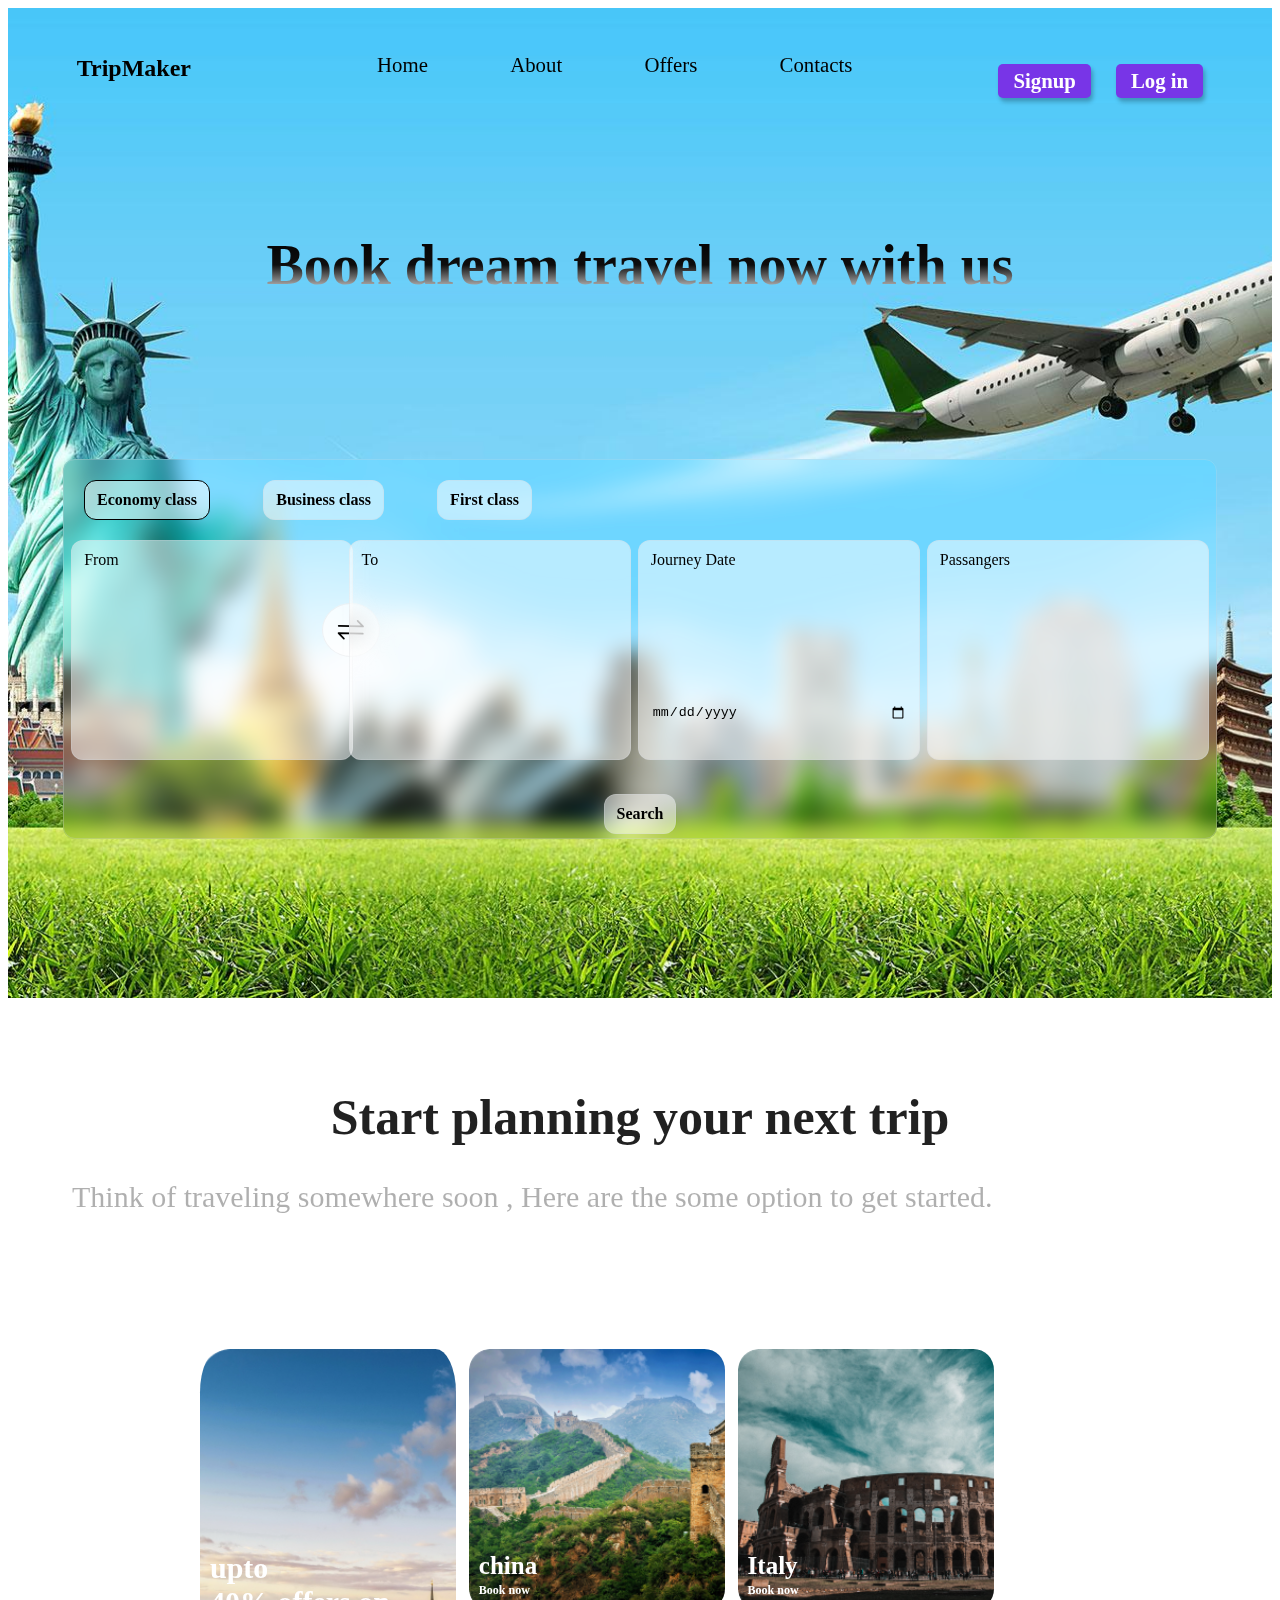
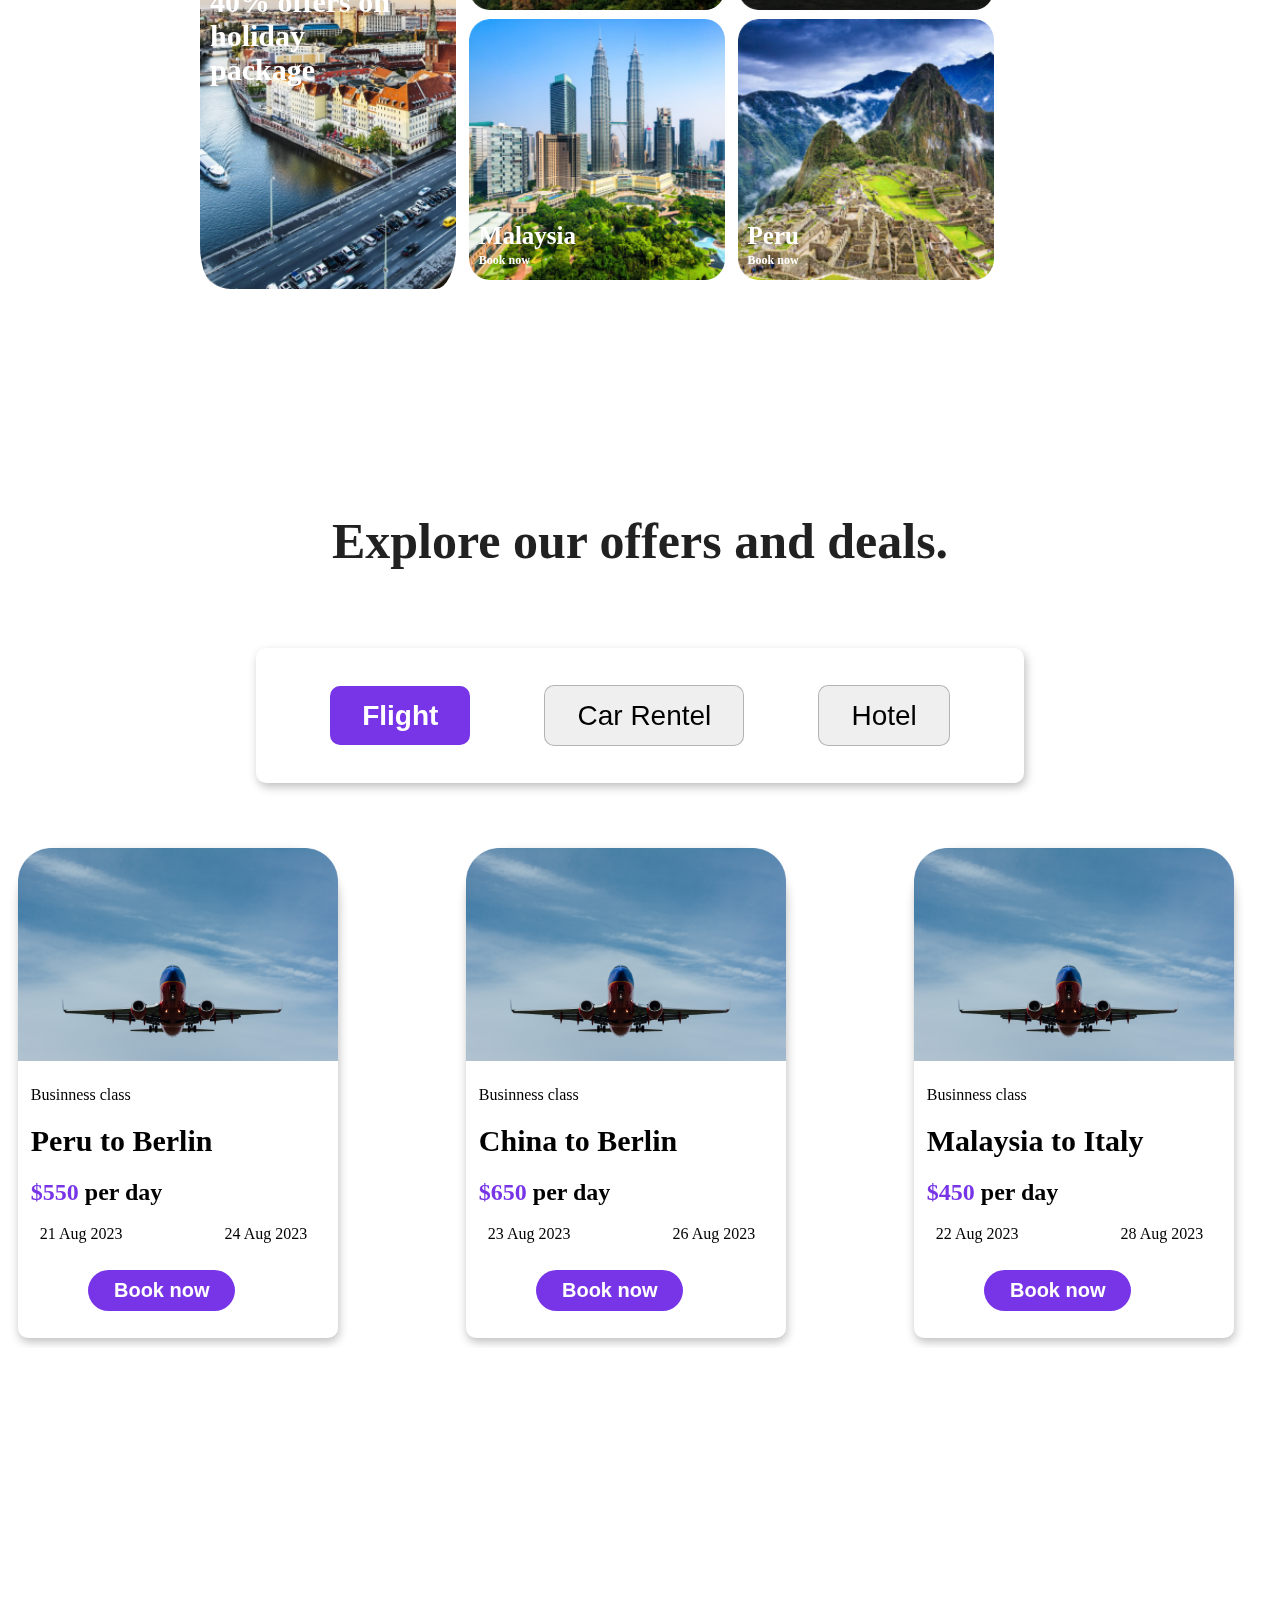
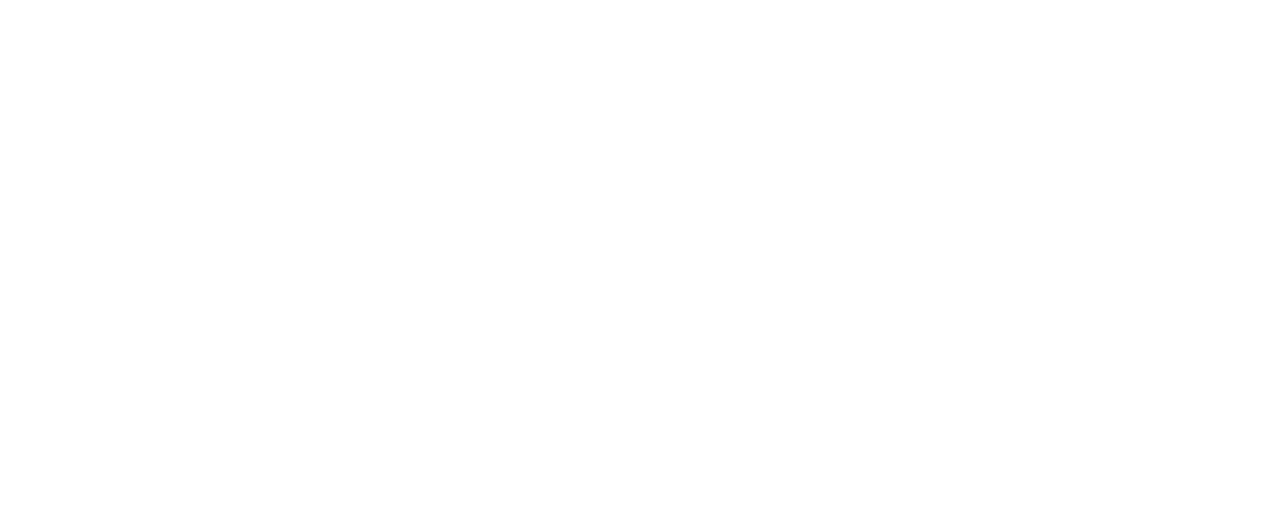
<file: index.html>
<!DOCTYPE html>
<html lang="en">
<head>
    <meta charset="UTF-8">
    <meta name="viewport" content="width=device-width, initial-scale=1.0">
    <title>TripMaker</title>
    <link rel="stylesheet" href="./Styles/index.css">
    <script src="./scripts/index.js" defer></script>
</head>
<body>
    <section class="navbar">
        <nav>
            <h1 class="logo">Trip<span class="logocolor">Maker</span></h1>
            <ul class="menulist">
                <li><a href="#">Home</a></li>
                <li><a href="#">About</a></li>
                <li><a href="#">Offers</a></li>
                <li><a href="#">Contacts</a></li>
            </ul>
            <div class="btn">
            <a href="#">Signup</a>
            <a href="#">Log in</a>
            </div>
        </nav>
    </section>
    <section class="home">
        <h1 class="centertext">Book dream travel now with us</h1>
        <div class="mainglass">
            <div class="cls">
            <a href="#" class="sel clstxt act">Economy class</a>
            <a href="#" class="sel clstxt ">Business class</a>
            <a href="#" class="sel clstxt ">First class</a>
            </div>
            <div class="fromto">
                <div class="from">
                    <label class="lab">From</label><input type="text" class="inp">
                </div>
                <div class="fromtosym">
                    <img src="./images/arrow-css.svg">
                </div>
                <div class="from">
                    <label class="lab">To</label><input type="text" class="inp">
                </div>
                <div class="from">
                    <label class="lab">Journey Date</label><input type="date" class="inp">
                </div>
                <div class="from">
                    <label class="lab">Passangers</label><input type="number" class="inp">
                </div>
            </div>
        </div>
        <div class="sel1"><a class="clstxt" href="">Search</a></div>
    </section>
    <section class="offers">
        <h1 class="head">Start planning your next trip</h1>
        <p class="txt">Think of traveling somewhere soon , Here are the some option to get started.</p>
        <div class="spoffers">
            <div class="main">
                <p class="txtbox">upto<br>40% offers on<br>holiday<br>package</p>
            </div>
            <div class="china">
                <p class="txtbox1">china<br><span>Book now</span></p>
            </div>
            <div class="italy">
                <p class="txtbox1">Italy<br><span>Book now</span></p>
            </div>
            <div class="Malaysia">
                <p class="txtbox1">Malaysia<br><span>Book now</span></p>
            </div><div class="peru">
                <p class="txtbox1">Peru<br><span>Book now</span></p>
            </div>
        </div>
    </section>
    <section class="offersel">
        <h1 class="head">Explore our offers and deals.</h1>
        <div class="selector">
            <button class="btn1 active" >Flight</button>
            <button class="btn1 " >Car Rentel</button>
            <button class="btn1 " >Hotel</button>
        </div>
    </section>
    <section class="cards">
        <div class="planecards">
        <div class="plane" draggable="false">
            <img src="./images/card-plane.png" alt="plane" class="img">
            <div class="Dettext">
                <p>Businness class</p>
                <h1 class="head1">Peru to Berlin</h1>
                <h2 class="head2"><span>$550</span> per day</h2>
                <div class="date"><span>21 Aug 2023</span><span style="margin-right:1vh ;">24 Aug 2023</span></div>
                <button class="btn2 active">Book now</button>
            </div>
        </div>
        <div class="plane" draggable="false">
            <img src="./images/card-plane.png" alt="plane" class="img">
            <div class="Dettext">
                <p>Businness class</p>
                <h1 class="head1">China to Berlin</h1>
                <h2 class="head2"><span>$650</span> per day</h2>
                <div class="date"><span>23 Aug 2023</span><span  style="margin-right:1vh ;">26 Aug 2023</span></div>
                <button class="btn2 active">Book now</button>
            </div>
         </div>
         <div class="plane" draggable="false">
            <img src="./images/card-plane.png" alt="plane" class="img">
            <div class="Dettext">
                <p>Businness class</p>
                <h1 class="head1">Malaysia to Italy</h1>
                <h2 class="head2"><span>$450</span> per day</h2>
                <div class="date"><span >22 Aug 2023</span><span style="margin-right:1vh ;">28 Aug 2023</span> </div>
                <button class="btn2 active">Book now</button>
            </div>
        </div>
        <div class="plane" draggable="false">
            <img src="./images/card-plane.png" alt="plane" class="img">
            <div class="Dettext">
                <p>Businness class</p>
                <h1 class="head1">Malaysia to India</h1>
                <h2 class="head2"><span>$250</span> per day</h2>
                <div class="date"><span >21 Aug 2023</span><span style="margin-right:1vh ;">23 Aug 2023</span> </div>
                <button class="btn2 active">Book now</button>
            </div>
        </div>
    </div>
    </section>
    <section class="blog">
    </section>
</body>
</html>
</file>
<file: Styles/index.css>
.navbar
{
    margin: auto;
    font-size: 1.3rem;
    display: flex;
    align-items: stretch;
    justify-content: center;
    
    /* border: 1px solid black; */
}
.navbar nav
{
    width:88vw;
    height: 10vh;
    display:flex ;
    justify-content: space-between;
    align-items: end;
    position: absolute;
   
}
.logo
{
    font-size: 1.5rem;
    font-weight: 900;
}
.menulist
{
    width: 50vw;
    list-style: none;
    display: flex;
    color: #000;
    justify-content: space-evenly;
}
.menulist li a
{
    color: #000;
    text-decoration: none;
    font-weight: 500;
}
.btn
{
    width: 16vw;
    display: flex;
    justify-content: space-between;
}
.btn a
{
    padding: 5px 15px 5px 15px;
    border-radius: 5px;
    background: #7835E7;
    box-shadow: 2px 4px 4px 0px rgba(0, 0, 0, 0.25);
    text-decoration: none;
    font-weight: 600;
    color: #fefefe;
}
.home
{
    min-height: 110vh;
    background: url(../images/bg.jpg);
    background-size: cover;
    background-repeat: no-repeat;
    display: flex;
    flex-direction: column;
    align-items: center;
}
.centertext
{
    position: relative;
    font-size: 3.5rem;
    margin: 25vh 0 0 0;
    background:linear-gradient(#000000,#0e0e0e, #ffffff);
    -webkit-text-fill-color: transparent;
    -webkit-background-clip: text;
}
.mainglass
{
    margin-top: 18vh;
    min-width: 90vw;
    min-height: 42vh;
    margin-left: auto;
    margin-right: auto;
    backdrop-filter: blur(11px) saturate(123%);
    -webkit-backdrop-filter: blur(5px) saturate(123%);
    background-color: rgba(255, 255, 255, 0);
    border-radius: 12px;
    border: 1px solid rgba(209, 213, 219, 0.3);
}
.cls
{
    margin: 20px;
    width: 35vw;
    display: flex;
    justify-content: space-between;
}
.sel
{
    
    backdrop-filter: blur(11px) saturate(123%);
    -webkit-backdrop-filter: blur(5px) saturate(123%);
    background-color: rgba(255, 255, 255, 0.5);
    border-radius: 12px;
    border: 1px solid rgba(209, 213, 219, 0.3);
    padding: 10px 12px;
}
.clstxt
{
    font-weight: 600;
    text-decoration: none; 
    color: #000;
}
.act
{
    border: 1px solid black;
}
.fromto
{
    display: flex;
    justify-content: space-evenly;
}
.fromtosym
{
    border-radius: 80%;
    height: fit-content;
    display: flex;
    margin-top:7vh;
    margin-left: -3vw;
    margin-right: -3vw;
    justify-content: center;
    backdrop-filter: blur(11px) saturate(123%);
    -webkit-backdrop-filter: blur(5px) saturate(123%);
    background-color: rgba(255, 255, 255, 0.5);
    border: 1px solid rgba(209, 213, 219, 0.3);
    padding: 10px 12px;
}
.from
{
    display: flex;
    flex-direction: column;
    justify-content: space-between;
    width: 20vw;
    height: 22vh;
    backdrop-filter: blur(11px) saturate(123%);
    -webkit-backdrop-filter: blur(5px) saturate(123%);
    background-color: rgba(255, 255, 255, 0.5);
    border-radius: 12px;
    border: 1px solid rgba(209, 213, 219, 0.3);
    padding: 10px 12px;
}
.inp
{
    background-color: transparent;
    offset: none;
    border: none;
    height: 8vh;
    text-align: start;
    /* border-bottom: #000000ff 1px solid; */
}
.inp:focus
{
    outline: none;
}
.sel1
{
    margin-top: -5vh;
    backdrop-filter: blur(0px) saturate(123%);
    -webkit-backdrop-filter: blur(5px) saturate(123%);
    background-color: rgba(255, 255, 255, 0.5);
    border-radius: 12px;
    border: 1px solid rgba(209, 213, 219, 0.3);
    padding: 10px 12px;
}
.offers
{
    margin: 10vh 0vw;
    min-height: 100vh;
    padding: 0vh 5vw;
}

.head
{
    color: #000000de;
    text-align: center;
    font-size: 50px;
}

.txt{
    color: #00000050;
    font-size: 30px;
}
.spoffers
{
    margin: 15vh 10vw;
    display: grid;
    grid-template-columns: 21vw 21vw 15vw;
    gap: 2vw 2vw 2vw;
    row-gap: 0 0 0; 
    grid-template-areas: 
    "main china italy"
    "main malaysia peru1";
}
.main{
    width: 20vw;
    height: 60vh;
    background-image: url(../images/Rectangle14.png);
    background-size: cover;
    border-radius: 8%;
    display: flex;
    justify-content: start;
    align-items:center;
    grid-area: main;
    cursor: pointer;
}
.txtbox
{
    color: #fff;
    font-size: 30px;
    font-weight: 800;
    margin-left: 10px;
}
.txtbox1
{
    color: #fff;
    font-size: 25px;
    font-weight: 800;
    margin-left: 10px;
    margin-bottom: 10px;
}
.txtbox1 span{
    font-size: 12px;
}
.china
{
    width: 20vw;
    height: 29vh;
    background-image: url(../images/Rectangle15.png);
    background-size: cover;
    border-radius:8%;
    grid-area: china;
    /* margin-top: 5vh; */
    display: flex;
    justify-content: start;
    align-items:end;
    line-height: 20px;
    cursor: pointer;

}
.italy
{
    width: 20vw;
    height: 29vh;
    /* margin-top: 5vh; */
    grid-area: italy;
    background-image: url(../images/Rectangle16.png);
    background-size: cover;
    border-radius: 8%;
    display: flex;
    justify-content: start;
    align-items:end;
    line-height: 20px;
    cursor: pointer;

}
.Malaysia
{
    width: 20vw;
    height: 29vh;
    grid-area: malaysia;
    background-image: url(../images/Rectangle17.png);
    background-size: cover;
    border-radius: 8%;
    display: flex;
    justify-content: start;
    align-items:end;
    line-height: 20px;
    cursor: pointer;

}
.peru
{
    width: 20vw;
    height: 29vh;
    grid-area: peru1;
    background-image: url(../images/Rectangle18.png);
    background-size: cover;
    border-radius: 8%;
    display: flex;
    justify-content: start;
    align-items:end;
    line-height: 20px;
    cursor: pointer;

}

.offersel
{
    min-height: 40vh;
    padding: 0vh 5vw;
    display: flex;
    flex-direction: column;
    align-items: center;
}

.selector
{
    margin-top: 5vh;
    width: 60vw;
    height: 15vh;
    box-shadow: 2px 4px 10px 0px #00000040;
    display:flex ;
    justify-content: space-evenly;
    align-items: center;
    border-radius: 10px;
}
.btn1
{
    padding: 1.5vh 2.5vw;
    text-decoration: none;
    color: #000000;
    font-size: 28px;
    border: 1px solid #00000040;
    border-radius: 10px;
}

.active
{
    color: #ffffff;
    font-weight: 600;
    background-color: #7835E7;
    border: none;
}
.planeoffer
{
    width:100%;
    height: 60vh;
    border: #000 1px solid;
}

.cards
{
    max-width: 98vw;
    min-height: 62vh;
    width: 100%;    
}
.planecards
{
    width: 100%;
    display: grid;
    grid-auto-flow: column;
    grid-auto-columns: 25vw;
    gap: 10vw;
    overflow: hidden;
    padding: 10px;
}
.plane
{
    width: 25vw;
    box-shadow: 1px 4px 10px 0px #00000040;
    border-radius: 50px 50px 10px 10px;
    display: flex;
    flex-direction: column;
    justify-content: space-around;
}
.plane .img{
    margin: auto;
    width: 25vw;
}
.Dettext
{
    padding: 1vh 1vw;
}
.head1
{
    font-size: 30px ;
}
.head2 span
{
    color: #7835E7;
}
.btn2
{
    font-size: 20px;
    padding: 1vh 2vw;
    border-radius: 50px;
    margin:2vh 4.5vw ;
}
.date{
    display: flex;
    justify-content: space-between;
    margin: 1vh;
}
.blog
{
    min-height:80vh ;
}
.dragging
{
    cursor: grab;
    user-select: none;
}
</file>
